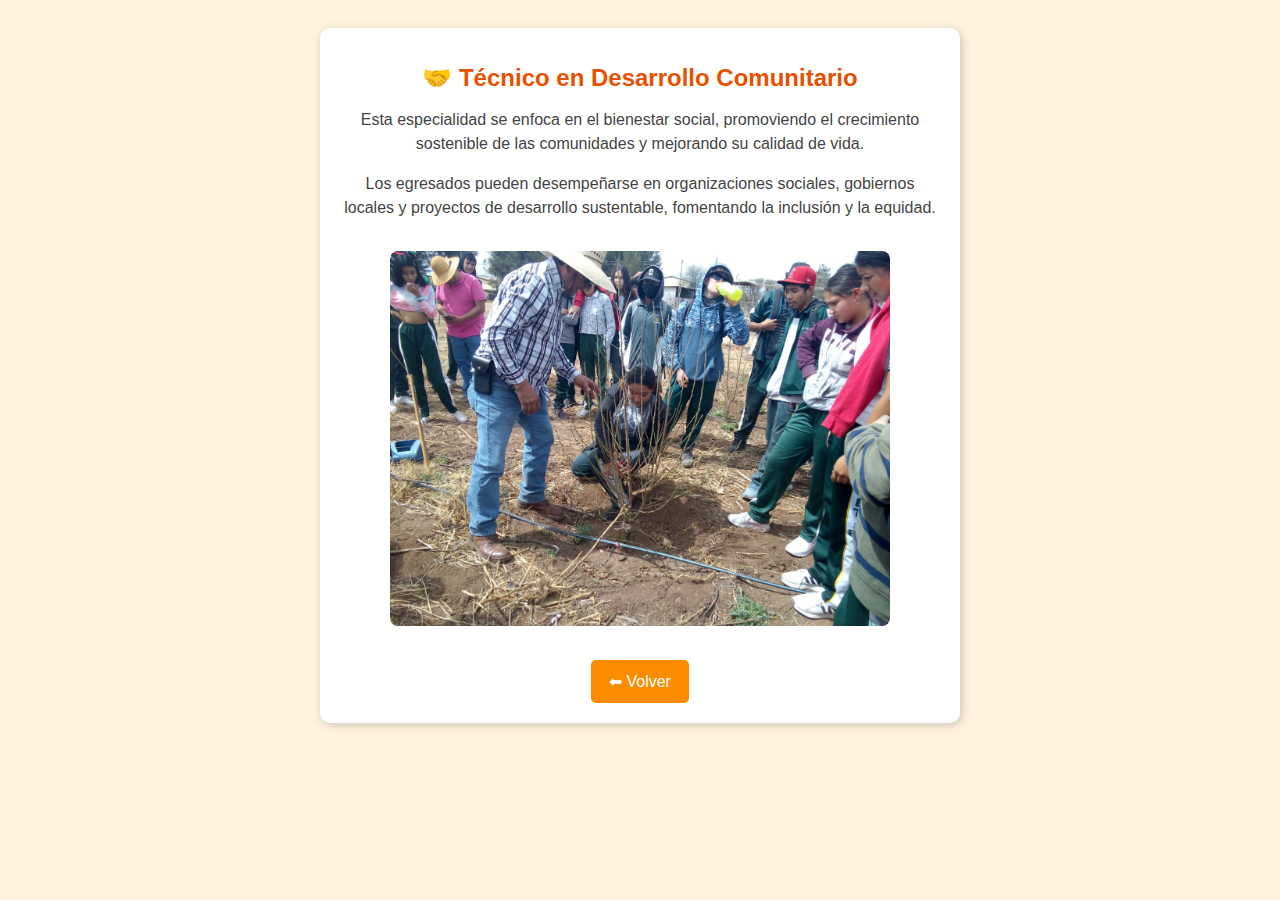
<file: 33 cbta index.html>
<!DOCTYPE html>
<html lang="es">
<head>
    <meta charset="UTF-8">
    <meta name="viewport" content="width=device-width, initial-scale=1.0">
    <title>Técnico en Desarrollo Comunitario</title>
    <style>
        body {
            font-family: Arial, sans-serif;
            text-align: center;
            background-color: #fff3e0;
            padding: 20px;
        }
        .container {
            max-width: 600px;
            margin: auto;
            background: white;
            padding: 20px;
            border-radius: 10px;
            box-shadow: 2px 2px 10px rgba(0, 0, 0, 0.2);
        }
        h1 {
            color: #E65100;
            font-size: 24px;
        }
        p {
            font-size: 16px;
            color: #444;
            line-height: 1.5;
        }
        img {
            width: 100%;
            max-width: 500px;
            border-radius: 8px;
            margin: 15px 0;
        }
        .back-btn {
            display: inline-block;
            margin-top: 15px;
            padding: 12px 18px;
            background: #FB8C00;
            color: white;
            text-decoration: none;
            border-radius: 5px;
            font-size: 16px;
            transition: background 0.3s ease-in-out;
        }
        .back-btn:hover {
            background: #E65100;
        }
    </style>
</head>
<body>

    <div class="container">
        <h1>🤝 Técnico en Desarrollo Comunitario</h1>
        <p>Esta especialidad se enfoca en el bienestar social, promoviendo el crecimiento sostenible de las comunidades y mejorando su calidad de vida.</p>
        <p>Los egresados pueden desempeñarse en organizaciones sociales, gobiernos locales y proyectos de desarrollo sustentable, fomentando la inclusión y la equidad.</p>
        <img src="cbta33.jpg" alt="Desarrollo Comunitario">
        <a href="cbta index.html" class="back-btn">⬅ Volver</a>
    </div>

</body>
</html>
</file>
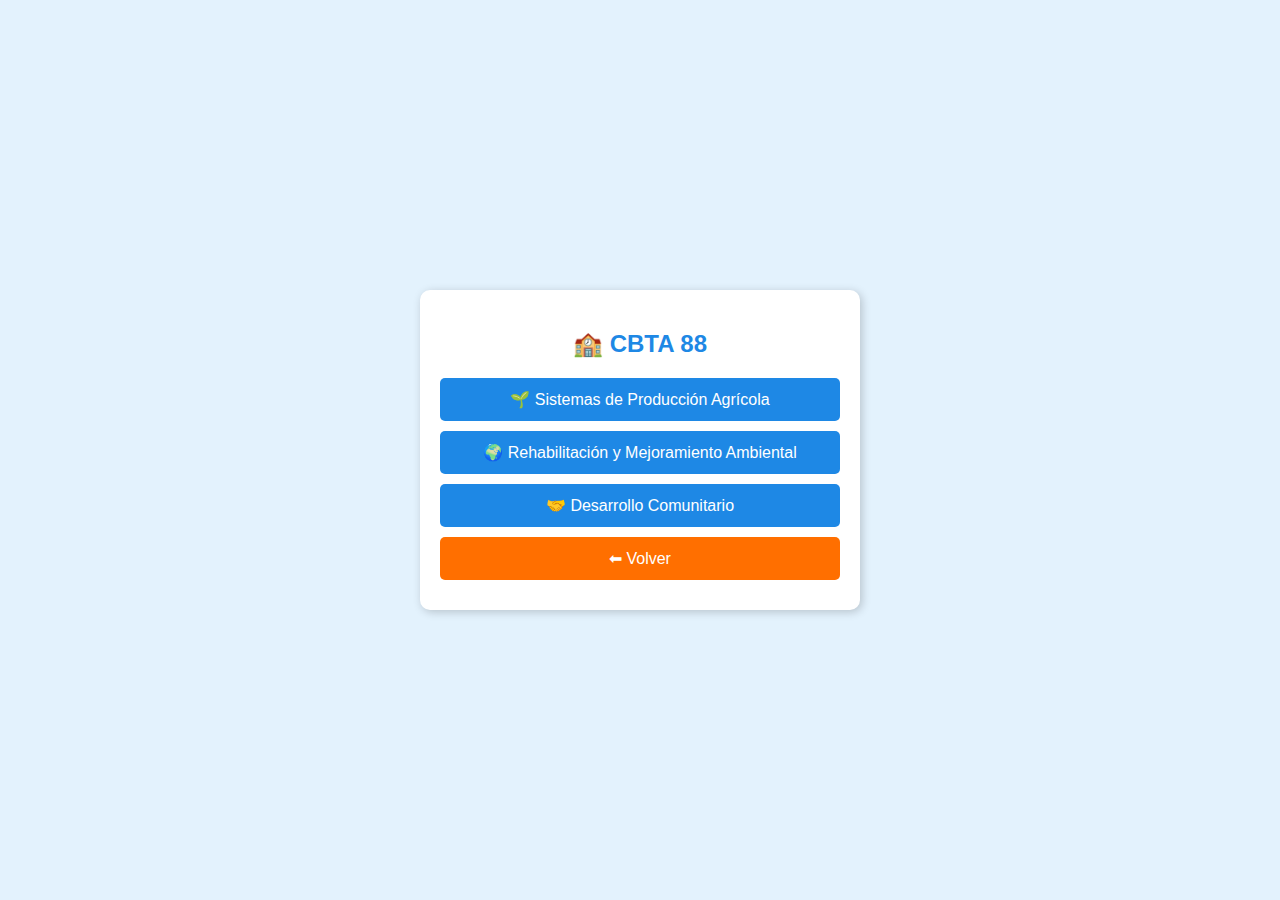
<file: cbta index.html>
<!DOCTYPE html>
<html lang="es">
<head>
    <meta charset="UTF-8">
    <meta name="viewport" content="width=device-width, initial-scale=1.0">
    <title>CBTA 88</title>
    <style>
        body {
            font-family: Arial, sans-serif;
            text-align: center;
            background-color: #e3f2fd;
            margin: 0;
            padding: 0;
            display: flex;
            justify-content: center;
            align-items: center;
            height: 100vh;
        }
        .container {
            background: white;
            padding: 20px;
            border-radius: 10px;
            box-shadow: 2px 2px 10px rgba(0, 0, 0, 0.2);
            width: 80%;
            max-width: 400px;
        }
        h2 {
            color: #1E88E5;
            font-size: 24px;
            margin-bottom: 20px;
        }
        .btn {
            display: block;
            margin: 10px 0;
            padding: 12px;
            background: #1E88E5;
            color: white;
            text-decoration: none;
            border-radius: 5px;
            font-size: 16px;
            transition: background 0.3s ease-in-out;
        }
        .btn:hover {
            background: #0D47A1;
        }
        .back-btn {
            background: #FF6F00;
        }
        .back-btn:hover {
            background: #E65100;
        }
    </style>
</head>
<body>

    <div class="container">
        <h2>🏫 CBTA 88 </h2>
        <a href="cbta11 index.html" class="btn">🌱 Sistemas de Producción Agrícola</a>
        <a href="cbta22 index.html" class="btn">🌍 Rehabilitación y Mejoramiento Ambiental</a>
        <a href="33 cbta index.html" class="btn">🤝 Desarrollo Comunitario</a>
        <a href="yareli index.html" class="btn back-btn">⬅ Volver</a>
    </div>

</body>
</html>
</file>
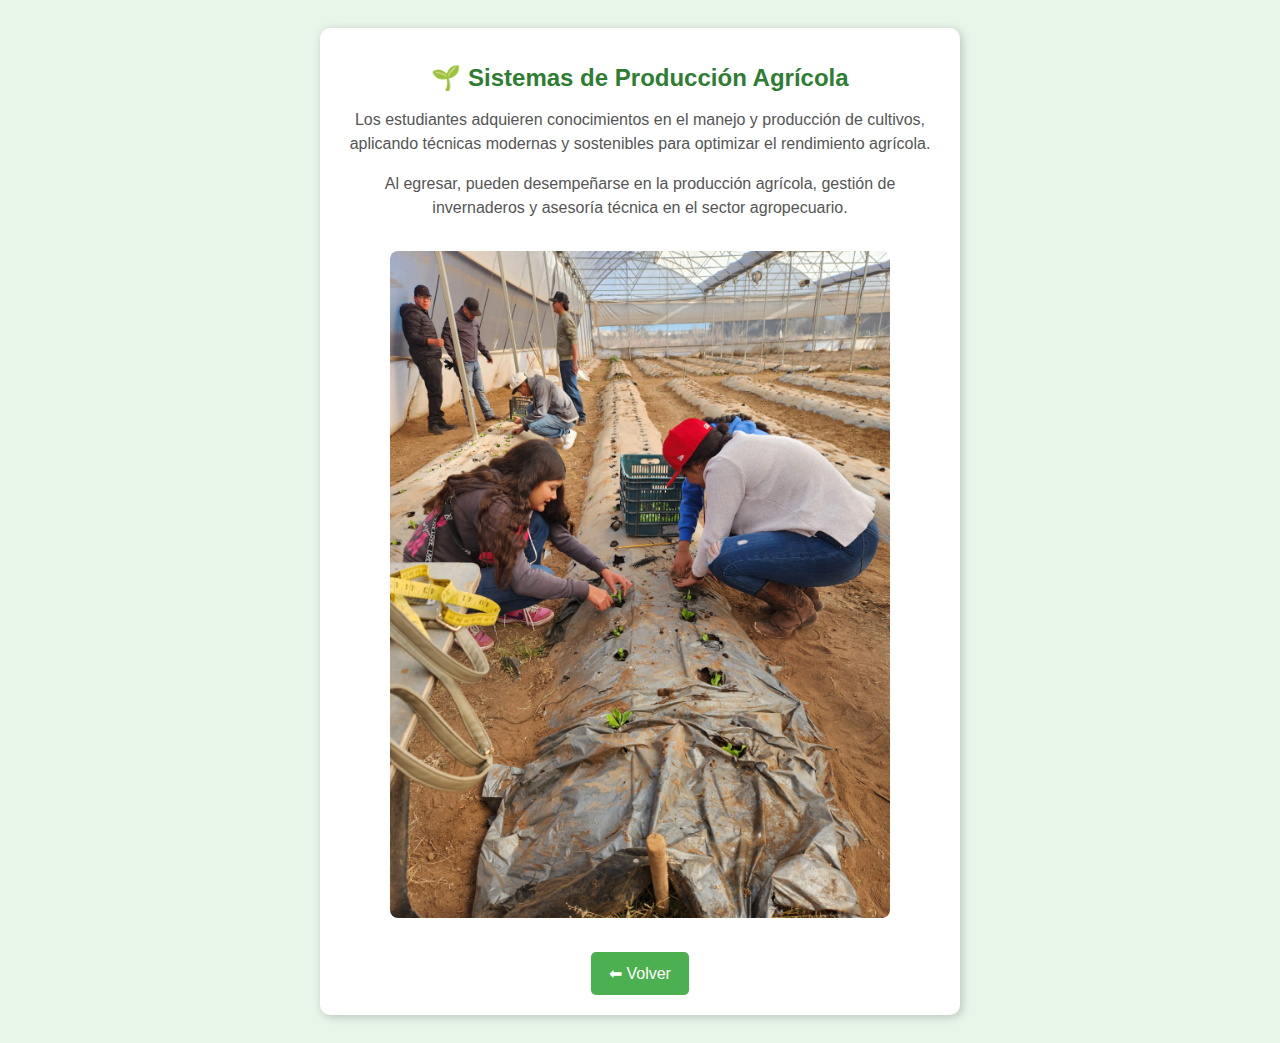
<file: cbta11 index.html>
<!DOCTYPE html>
<html lang="es">
<head>
    <meta charset="UTF-8">
    <meta name="viewport" content="width=device-width, initial-scale=1.0">
    <title>Sistemas de Producción Agrícola</title>
    <style>
        body {
            font-family: Arial, sans-serif;
            text-align: center;
            background-color: #e8f5e9;
            padding: 20px;
        }
        .container {
            max-width: 600px;
            margin: auto;
            background: white;
            padding: 20px;
            border-radius: 10px;
            box-shadow: 2px 2px 10px rgba(0, 0, 0, 0.2);
        }
        h1 {
            color: #2e7d32;
            font-size: 24px;
        }
        p {
            font-size: 16px;
            color: #555;
            line-height: 1.5;
        }
        img {
            width: 100%;
            max-width: 500px;
            border-radius: 8px;
            margin: 15px 0;
        }
        .back-btn {
            display: inline-block;
            margin-top: 15px;
            padding: 12px 18px;
            background: #4CAF50;
            color: white;
            text-decoration: none;
            border-radius: 5px;
            font-size: 16px;
            transition: background 0.3s ease-in-out;
        }
        .back-btn:hover {
            background: #388E3C;
        }
    </style>
</head>
<body>

    <div class="container">
        <h1>🌱 Sistemas de Producción Agrícola</h1>
        <p>Los estudiantes adquieren conocimientos en el manejo y producción de cultivos, aplicando técnicas modernas y sostenibles para optimizar el rendimiento agrícola.</p>
        <p>Al egresar, pueden desempeñarse en la producción agrícola, gestión de invernaderos y asesoría técnica en el sector agropecuario.</p>
        <img src="cbta.jpg" alt="Sistemas de Producción Agrícola">
        <a href="cbta index.html" class="back-btn">⬅ Volver</a>
    </div>

</body>
</html>
</file>
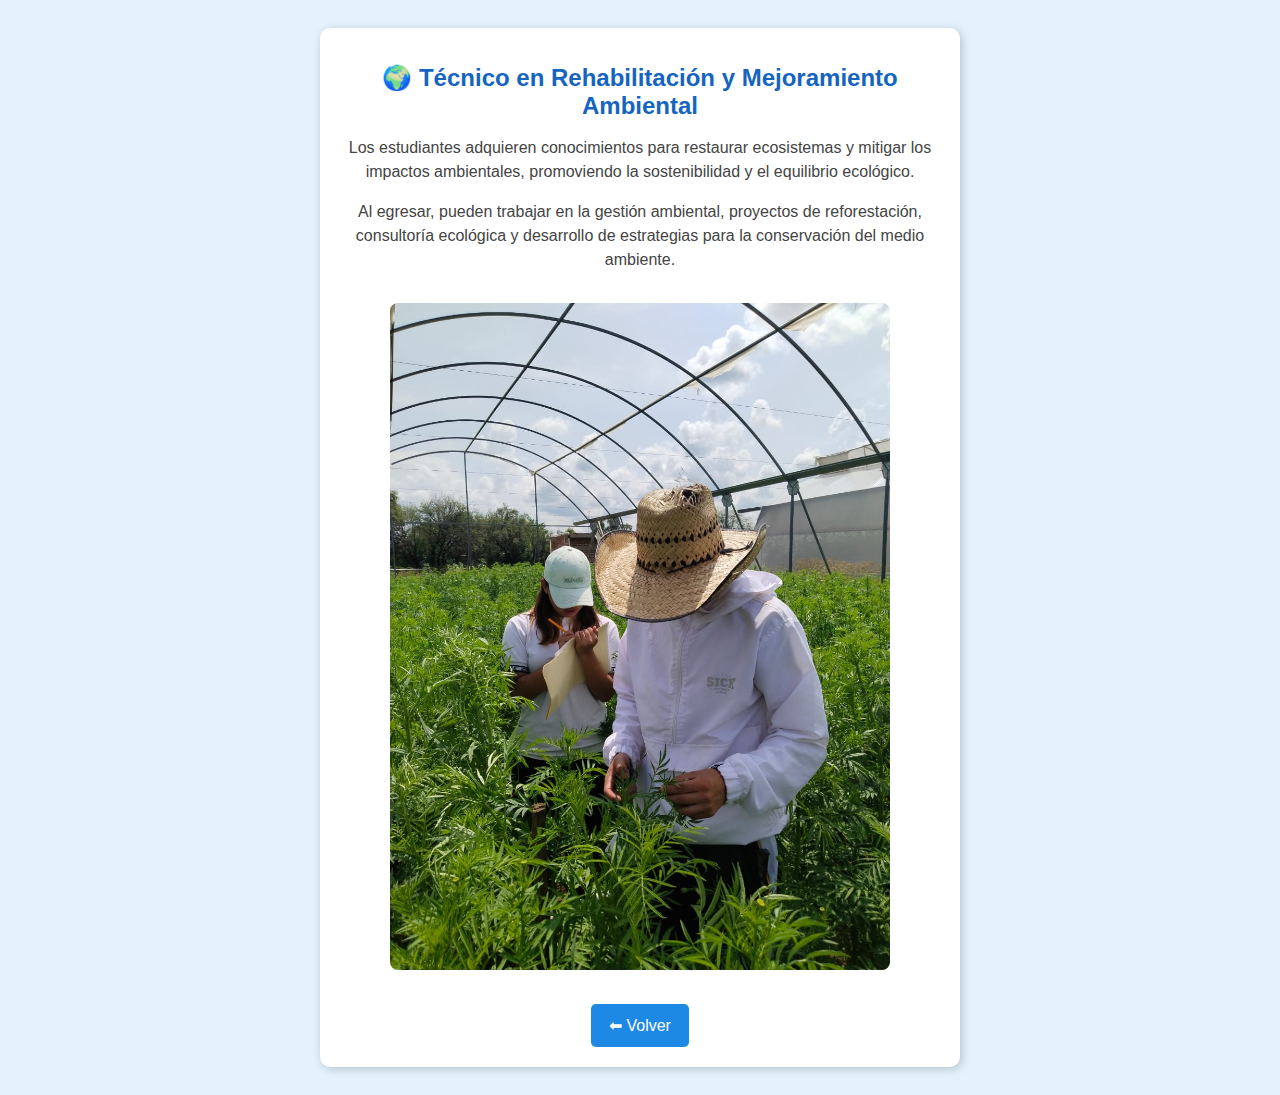
<file: cbta22 index.html>
<!DOCTYPE html>
<html lang="es">
<head>
    <meta charset="UTF-8">
    <meta name="viewport" content="width=device-width, initial-scale=1.0">
    <title>Técnico en Rehabilitación y Mejoramiento Ambiental</title>
    <style>
        body {
            font-family: Arial, sans-serif;
            text-align: center;
            background-color: #e3f2fd;
            padding: 20px;
        }
        .container {
            max-width: 600px;
            margin: auto;
            background: white;
            padding: 20px;
            border-radius: 10px;
            box-shadow: 2px 2px 10px rgba(0, 0, 0, 0.2);
        }
        h1 {
            color: #1565C0;
            font-size: 24px;
        }
        p {
            font-size: 16px;
            color: #444;
            line-height: 1.5;
        }
        img {
            width: 100%;
            max-width: 500px;
            border-radius: 8px;
            margin: 15px 0;
        }
        .back-btn {
            display: inline-block;
            margin-top: 15px;
            padding: 12px 18px;
            background: #1E88E5;
            color: white;
            text-decoration: none;
            border-radius: 5px;
            font-size: 16px;
            transition: background 0.3s ease-in-out;
        }
        .back-btn:hover {
            background: #1565C0;
        }
    </style>
</head>
<body>

    <div class="container">
        <h1>🌍 Técnico en Rehabilitación y Mejoramiento Ambiental</h1>
        <p>Los estudiantes adquieren conocimientos para restaurar ecosistemas y mitigar los impactos ambientales, promoviendo la sostenibilidad y el equilibrio ecológico.</p>
        <p>Al egresar, pueden trabajar en la gestión ambiental, proyectos de reforestación, consultoría ecológica y desarrollo de estrategias para la conservación del medio ambiente.</p>
        <img src="cbta2.jpg" alt="Rehabilitación y Mejoramiento Ambiental">
        <a href="cbta index.html" class="back-btn">⬅ Volver</a>
    </div>

</body>
</html>
</file>
